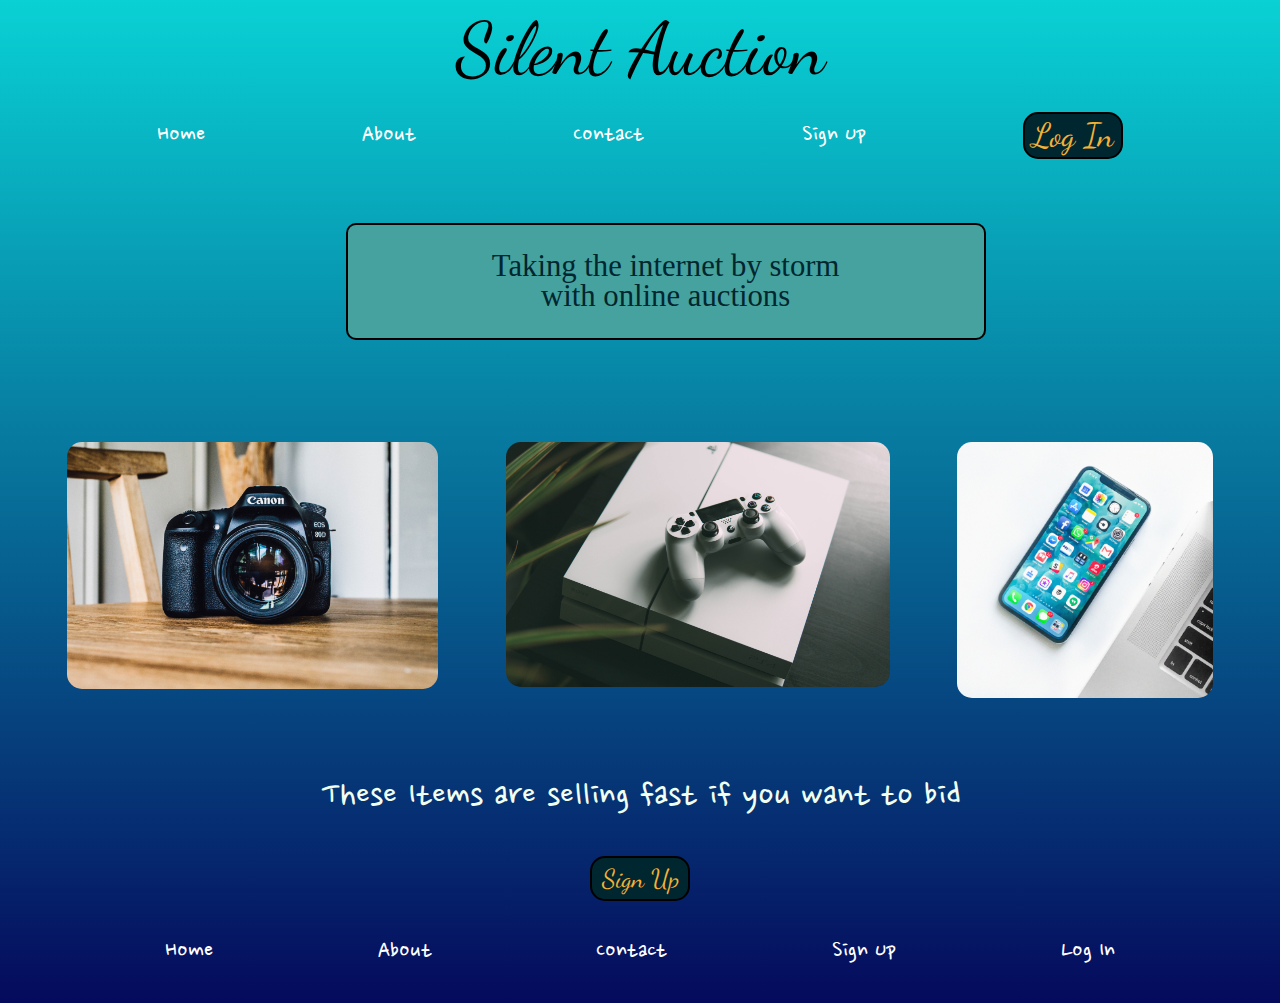
<file: index.html>
<!doctype html>

<html lang="en">
<head>
    <!--font links-->
    <link href="https://fonts.googleapis.com/css?family=Dancing+Script|Nanum+Pen+Script|Trade+Winds&display=swap" rel="stylesheet">

    <link href="https://fonts.googleapis.com/css?family=Bree+Serif|Domine|Trade+Winds&display=swap" rel="stylesheet">
  <meta charset="utf-8">
  <meta name="viewport" content="width=device-width, initial-scale=1.0">

  <title>Silent Auction</title>

  <link href="https://fonts.googleapis.com/css?family=Russo+One|Ubuntu" rel="stylesheet">
  <link href="./css/index.css" rel="stylesheet">

</head>
<body>
    <header>
    <div class='heading'>
        <h1>Silent Auction</h1>
    </div>    
        <nav>
        <div class='test'>
            <a href='#'>Home</a>
            <a href='about.html'>About</a>
            <a href='#'>Contact</a>
            <a href='https://frontend-lake-mu.now.sh/signup'>Sign Up</a>
            <a href='https://frontend-lake-mu.now.sh/'><button>Log In</button></a>
        </div>
        </nav>
    </header>
    
<!--text under image that catches viewers-->
<div class='Hook'>
    <h2>Taking the internet by storm</h2>
    <h3>with online auctions</h3>
</div>
<!--pictures of 'hot' items selling-->
<div class='hot-items'>
    <div class='auction-one'>
        <img src='hanson-lu-gGgoDJRD2WM-unsplash.jpg' alt='picture of a camera for sale'>
    </div>    
    <div class='auction-two'>
        <img src='nikita-kachanovsky-mwytIca3qNA-unsplash.jpg'  alt='[icture of a playstation 4 and controller for sale'>
    </div>
    <div class='auction-three'>
        <img src='rahul-chakraborty-xsGxhtAsfSA-unsplash.jpg' alt='picture of a iphone for sale'>
    </div>
</div>

<!--last minute sign up-->
<div class='pitch'>
    <div class='pitch-paragraph'>
    <p>These Items are selling fast if you want to bid</p>
    </div>
   <a href='https://frontend-lake-mu.now.sh/signup'><button>Sign Up</button></a>
</div>
<footer>
    <nav>
    <div class='test'>
        <a href='#'>Home</a>
            <a href='about.html'>About</a>
            <a href='#'>Contact</a>
            <a href='https://frontend-lake-mu.now.sh/signup'>Sign Up</a>
            <a href='https://frontend-lake-mu.now.sh/'>Log In</a>
    </div>
        </nav>
</footer>

</body>
</html>
</file>
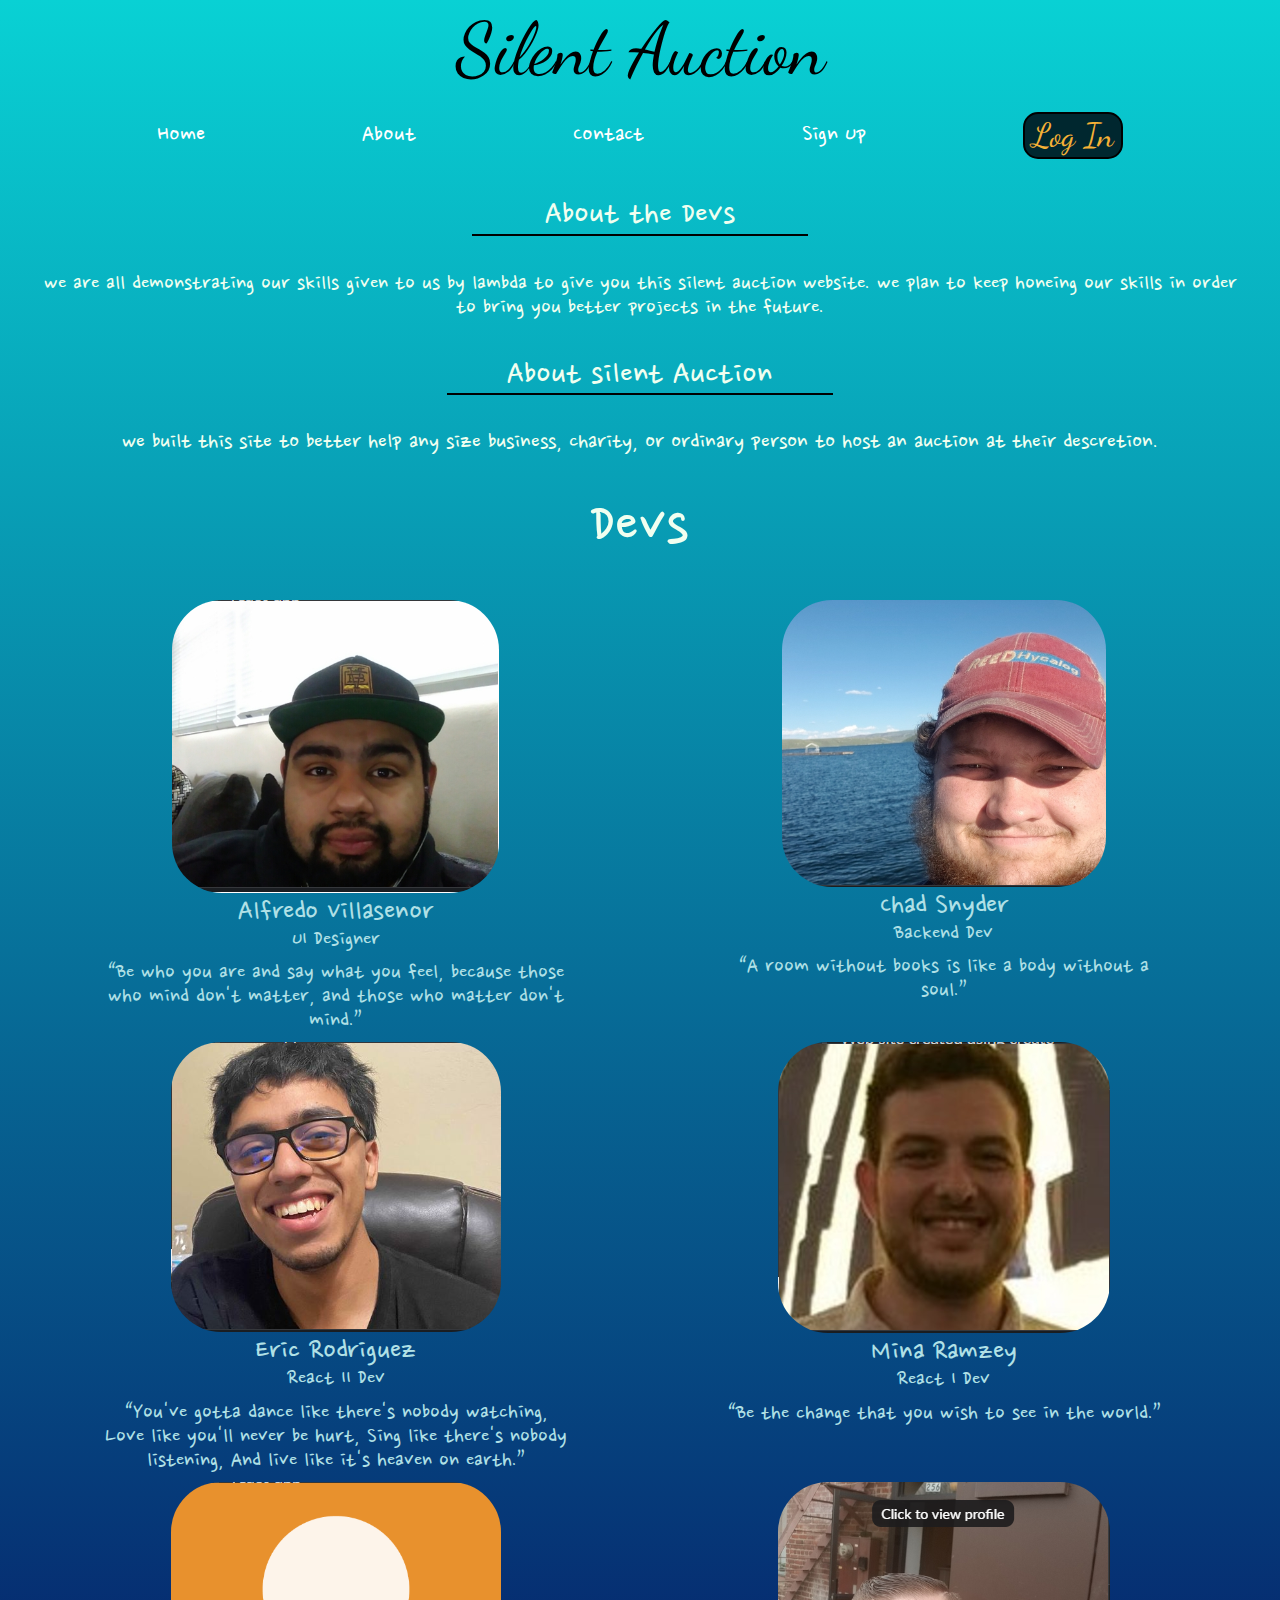
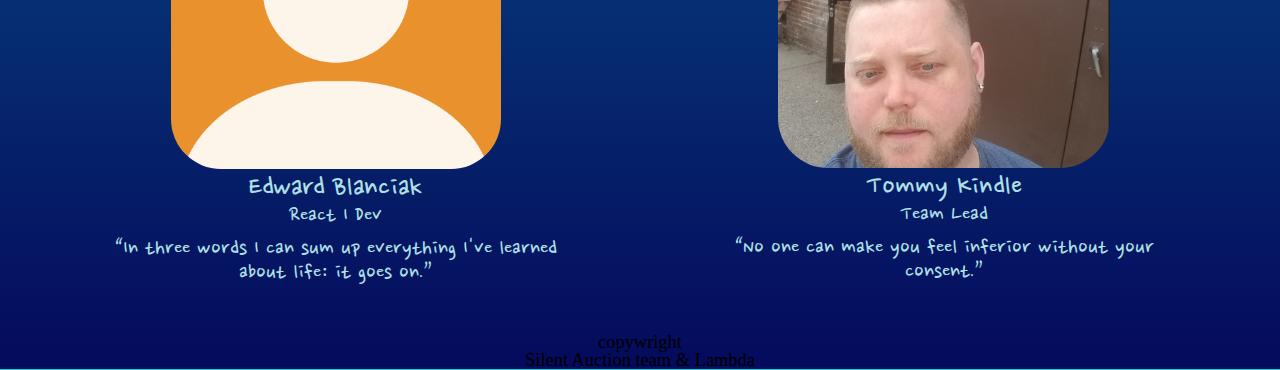
<file: about.html>
<!doctype html>

<html lang="en">
<head>
    <!--font links-->
    <link href="https://fonts.googleapis.com/css?family=Dancing+Script|Nanum+Pen+Script|Trade+Winds&display=swap" rel="stylesheet">
    <link href="https://fonts.googleapis.com/css?family=Trade+Winds&display=swap" rel="stylesheet">
  <meta charset="utf-8">
  <meta name="viewport" content="width=device-width, initial-scale=1.0">

  <title>Silent Auction</title>

  <link href="https://fonts.googleapis.com/css?family=Russo+One|Ubuntu" rel="stylesheet">
  <link href="./css/index.css" rel="stylesheet">

</head>
<body>
    <header>
    <div class='heading'>
        <h1>Silent Auction</h1>
    </div>    
        <nav>
            <div class='test'>
            <a href='index.html'>Home</a>
            <a href='#'>About</a>
            <a href='#'>Contact</a>
            <a href='#'>Sign Up</a>
            <a href='#'><button>Log In</button></a>
            </div>
        </nav>
    </header>
    <div class='about'>
        <h2>About the Devs</h2>
        <p>we are all demonstrating our skills given to us by lambda to give you this silent auction website. we plan to keep honeing our skills in order to bring you better projects in the future.</p>
    </div>

    <div class='silent'>
        <h2>About silent Auction</h2>
        <p>we built this site to better help any size business, charity, or ordinary person to host an auction at their descretion.</p>
    </div>
    <div class='dev-head'>
        <h2>Devs</h2>
    </div>
    <div class='big-container'>
    <div class='dev'>
        <img src='images\silentmember1.png' alt='dev'>
        <h3>Alfredo Villasenor</h3>
        <h4>UI Designer</h4>
        <p>“Be who you are and say what you feel, because those who mind don't matter, and those who matter don't mind.”</p>
    </div>

    <div class='dev'>
        <img src='images\silentmember2.png' alt='dev'>
        <h3>Chad Snyder</h3>
        <h4>Backend Dev</h4>
        <p> “A room without books is like a body without a soul.”</p>
    </div>
    
    <div class='dev'>
        <img src="images\silentmember3.png" alt='dev'>
        <h3>Eric Rodriguez</h3>
        <h4>React II Dev</h4>
        <p>“You've gotta dance like there's nobody watching,
            Love like you'll never be hurt,
            Sing like there's nobody listening,
            And live like it's heaven on earth.”</p>
    </div>
    
    <div class='dev'>
        <img src="images\silentmember5.png" alt='dev'>
        <h3>Mina Ramzey</h3>
        <h4>React I Dev</h4>
        <p>“Be the change that you wish to see in the world.”</p>
    </div>
    
    <div class='dev'>
        <img src='images\silentmember6.png'alt='dev'>
        <h3>Edward Blanciak</h3>
        <h4>React I Dev</h4>
        <p>“In three words I can sum up everything I've learned about life: it goes on.”</p>
    </div>
    <div class='dev'>
        <img src='images\silentmember4.png' alt='dev'>
        <h3>Tommy Kindle</h3>
        <h4>Team Lead</h4>
        <p>“No one can make you feel inferior without your consent.”</p>
    </div>
    </div>
<footer>
    <div class='about-footer'>
        <h4>copywright</h4>
        <h5>Silent Auction team & Lambda</h5>
    </div>

</footer>
</body>
</html>
</file>
<file: css/index.css>
body {
  width: 100%;
  background-image: linear-gradient(#09d1d4, #050a5c);
}
.Hook {
  text-align: center;
  border-radius: 10px;
  background-color: #45A29E;
  color: #00272f;
  border: 2px solid black;
  width: 50%;
  padding: 2%;
  font-size: 192%;
  align-items: center;
  margin-left: 27%;
  margin-top: 5%;
  margin-bottom: 8%;
}
.hot-items {
  display: flex;
  justify-content: space-evenly;
  max-width: 100%;
  margin-top: 3%;
  margin-bottom: 6%;
}
.hot-items img {
  border-radius: 15px;
}
.auction-one {
  width: 29%;
}
.auction-two {
  width: 30%;
}
.auction-three {
  width: 20%;
}
.heading {
  font-size: 460%;
  text-align: center;
  margin-top: 1%;
  margin-bottom: 2%;
  font-family: 'Dancing Script', cursive;
}
@media (max-width: 500px) {
  .heading {
    font-size: 460%;
    text-align: center;
    margin-top: 1%;
    margin-bottom: 2%;
    font-family: 'Dancing Script', cursive;
  }
}
@media (max-width: 500px) {
  nav {
    margin-bottom: 2%;
  }
}
nav button {
  background-color: #00272f;
  color: #f5b136;
  border-radius: 15px;
  border: 2px solid black;
  width: 100px;
  padding: 1.5%;
  font-size: 131%;
  font-family: 'Dancing Script', cursive;
}
@media (max-width: 500px) {
  nav button {
    border-radius: 15px;
    background-color: #089cb4;
    color: #f5b136;
    border: 2px solid black;
    width: 100px;
    padding: 1.5%;
    font-size: 122%;
    font-family: 'Dancing Script', cursive;
    margin-bottom: 1%;
  }
}
a {
  text-decoration: none;
  color: black;
  font-size: 160%;
  padding: 0% 2%;
  font-family: 'Nanum Pen Script', cursive;
  color: white;
}
@media (max-width: 500px) {
  a {
    color: white;
  }
}
.test {
  display: flex;
  justify-content: space-evenly;
  align-items: center;
  font-family: 'Nanum Pen Script', cursive;
  font-size: 160%;
  margin-bottom: 3%;
}
.pitch {
  display: flex;
  flex-direction: column;
  align-items: center;
  margin-bottom: 3%;
}
.pitch button {
  background-color: #00272f;
  color: #f5b136;
  border-radius: 15px;
  border: 2px solid black;
  width: 100px;
  padding: 5%;
  font-size: 162%;
  font-family: 'Dancing Script', cursive;
  margin-top: 1%;
}
@media (max-width: 500px) {
  .pitch button {
    background-color: #00272f;
    color: #f5b136;
    border-radius: 15px;
    border: 2px solid black;
    width: 80px;
    padding: 3%;
    font-size: 131%;
    font-family: 'Dancing Script', cursive;
    margin-top: 1%;
  }
}
.pitch-paragraph {
  font-size: 242%;
  font-family: 'Nanum Pen Script', cursive;
  text-align: center;
  color: honeydew;
  margin-bottom: 3%;
}
.buttonMix {
  background-color: #00272f;
  color: #f5b136;
  border-radius: 15px;
  border: 2px solid black;
  width: 100px;
  padding: 1.5%;
  font-size: 131%;
  font-family: 'Dancing Script', cursive;
}
.media-button {
  border-radius: 15px;
  background-color: #089cb4;
  color: #f5b136;
  border: 2px solid black;
  width: 100px;
  padding: 1.5%;
  font-size: 122%;
  font-family: 'Dancing Script', cursive;
  margin-bottom: 1%;
}
.title {
  font-size: 460%;
  text-align: center;
  margin-top: 1%;
  margin-bottom: 2%;
  font-family: 'Dancing Script', cursive;
}
.links {
  text-decoration: none;
  color: black;
  font-size: 160%;
  padding: 0% 2%;
  font-family: 'Nanum Pen Script', cursive;
}
/*end of nav mixins*/
.HookMix {
  text-align: center;
  border-radius: 10px;
  background-color: #45A29E;
  color: #00272f;
  border: 2px solid black;
  width: 50%;
  padding: 2%;
  font-size: 192%;
  align-items: center;
  margin-left: 27%;
  margin-top: 5%;
  margin-bottom: 8%;
}
.hotMix {
  display: flex;
  justify-content: space-evenly;
  max-width: 100%;
  margin-top: 3%;
  margin-bottom: 6%;
}
.PitchMix {
  display: flex;
  flex-direction: column;
  align-items: center;
  margin-bottom: 3%;
}
.mediaButtonTwo {
  background-color: #00272f;
  color: #f5b136;
  border-radius: 15px;
  border: 2px solid black;
  width: 80px;
  padding: 3%;
  font-size: 131%;
  font-family: 'Dancing Script', cursive;
  margin-top: 1%;
}
.buttonTwoMix {
  background-color: #00272f;
  color: #f5b136;
  border-radius: 15px;
  border: 2px solid black;
  width: 100px;
  padding: 5%;
  font-size: 162%;
  font-family: 'Dancing Script', cursive;
  margin-top: 1%;
}
.phoneButtonMix {
  border-radius: 15px;
  background-color: #089cb4;
  color: #f5b136;
  border: 2px solid black;
  width: 19%;
  padding: 0.5%;
  font-size: 122%;
  font-family: 'Dancing Script', cursive;
}
.phoneAbout {
  font-size: 150%;
  margin-bottom: 3%;
  border-bottom: 2px solid black;
  max-width: 51%;
  margin-left: 26%;
  color: honeydew;
}
.phoneSilent {
  font-size: 148%;
  margin-bottom: 3%;
  margin-top: 3%;
  border-bottom: 2px solid black;
  max-width: 67%;
  margin-left: 18%;
  color: honeydew;
}
html,
body,
div,
span,
applet,
object,
iframe,
h1,
h2,
h3,
h4,
h5,
h6,
p,
blockquote,
pre,
a,
abbr,
acronym,
address,
big,
cite,
code,
del,
dfn,
em,
img,
ins,
kbd,
q,
s,
samp,
small,
strike,
strong,
sub,
sup,
tt,
var,
b,
u,
i,
center,
dl,
dt,
dd,
ol,
ul,
li,
fieldset,
form,
label,
legend,
table,
caption,
tbody,
tfoot,
thead,
tr,
th,
td,
article,
aside,
canvas,
details,
embed,
figure,
figcaption,
footer,
header,
hgroup,
menu,
nav,
output,
ruby,
section,
summary,
time,
mark,
audio,
video {
  margin: 0;
  padding: 0;
  border: 0;
  font-size: 100%;
  font: inherit;
  vertical-align: baseline;
}
/* HTML5 display-role reset for older browsers */
article,
aside,
details,
figcaption,
figure,
footer,
header,
hgroup,
menu,
nav,
section {
  display: block;
}
body {
  line-height: 1;
}
ol,
ul {
  list-style: none;
}
blockquote,
q {
  quotes: none;
}
blockquote:before,
blockquote:after,
q:before,
q:after {
  content: '';
  content: none;
}
table {
  border-collapse: collapse;
  border-spacing: 0;
}
* {
  max-width: 100%;
  box-sizing: border-box;
}
.about {
  font-size: 152%;
  font-family: 'Nanum Pen Script', cursive;
  margin-top: 4%;
  text-align: center;
  margin: 0 3%;
  color: honeydew;
}
.about h2 {
  font-size: 150%;
  margin-bottom: 3%;
  border-bottom: 2px solid black;
  max-width: 28%;
  margin-left: 36%;
  color: honeydew;
}
@media (max-width: 500px) {
  .about h2 {
    font-size: 150%;
    margin-bottom: 3%;
    border-bottom: 2px solid black;
    max-width: 51%;
    margin-left: 26%;
    color: honeydew;
  }
}
.silent {
  font-size: 154%;
  margin-top: 3%;
  font-family: 'Nanum Pen Script', cursive;
  text-align: center;
  margin: 0 3%;
  color: honeydew;
}
.silent h2 {
  font-size: 148%;
  margin-bottom: 3%;
  margin-top: 3%;
  border-bottom: 2px solid black;
  max-width: 32%;
  margin-left: 34%;
  color: honeydew;
}
@media (max-width: 500px) {
  .silent h2 {
    font-size: 148%;
    margin-bottom: 3%;
    margin-top: 3%;
    border-bottom: 2px solid black;
    max-width: 67%;
    margin-left: 18%;
    color: honeydew;
  }
}
.big-container {
  width: 95%;
  display: flex;
  flex-flow: row wrap;
  margin: 0 auto;
}
.big-container .dev {
  align-items: center;
  width: 38%;
  margin: 0 auto;
  text-align: center;
  color: powderblue;
}
.big-container .dev img {
  border-radius: 50px;
}
.big-container .dev p {
  margin: 2% 0;
  font-family: 'Nanum Pen Script', cursive;
  font-size: 150%;
}
.big-container .dev h3 {
  font-family: 'Nanum Pen Script', cursive;
  font-size: 200%;
}
.big-container .dev h4 {
  font-family: 'Nanum Pen Script', cursive;
  font-size: 150%;
}
.about-footer {
  font-size: 115%;
  margin-top: 3%;
  text-align: center;
}
.dev-head {
  font-size: 420%;
  margin: 3% 0;
  text-align: center;
  font-family: 'Nanum Pen Script', cursive;
  color: honeydew;
}
</file>
